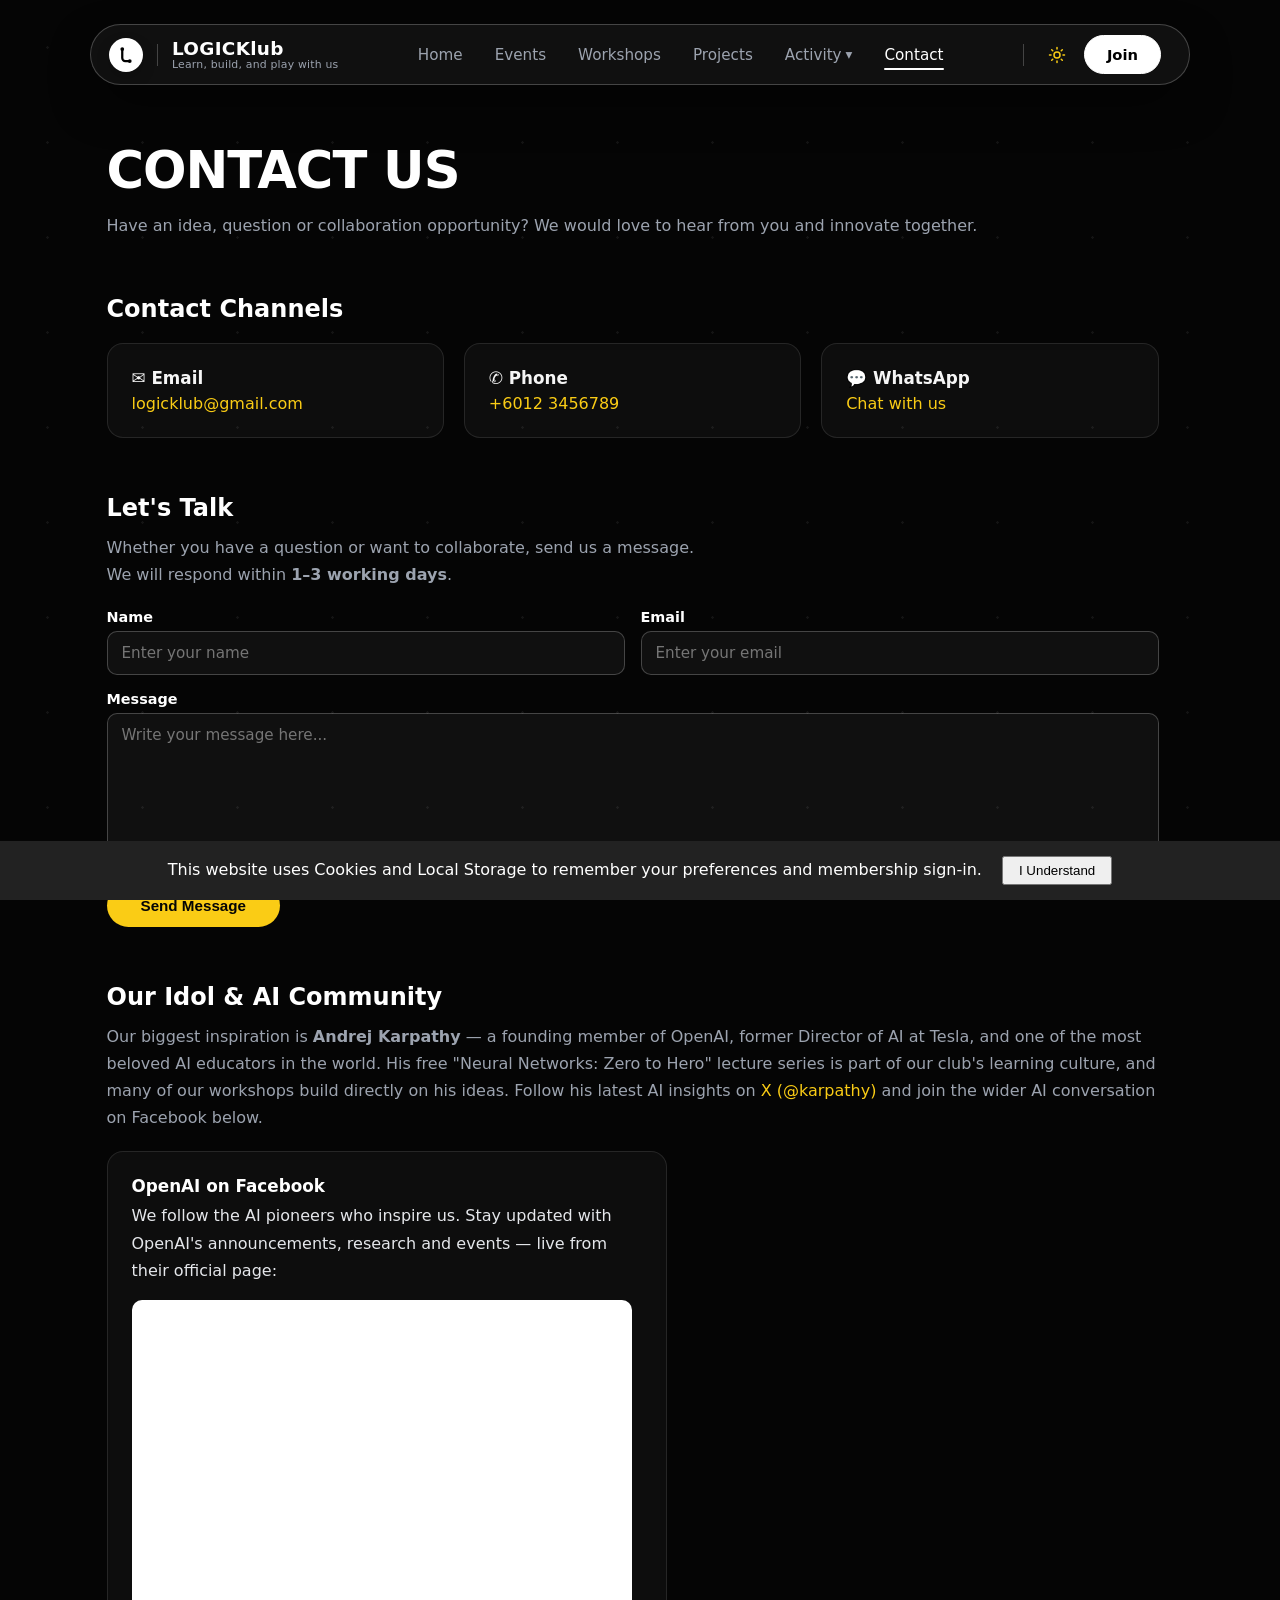
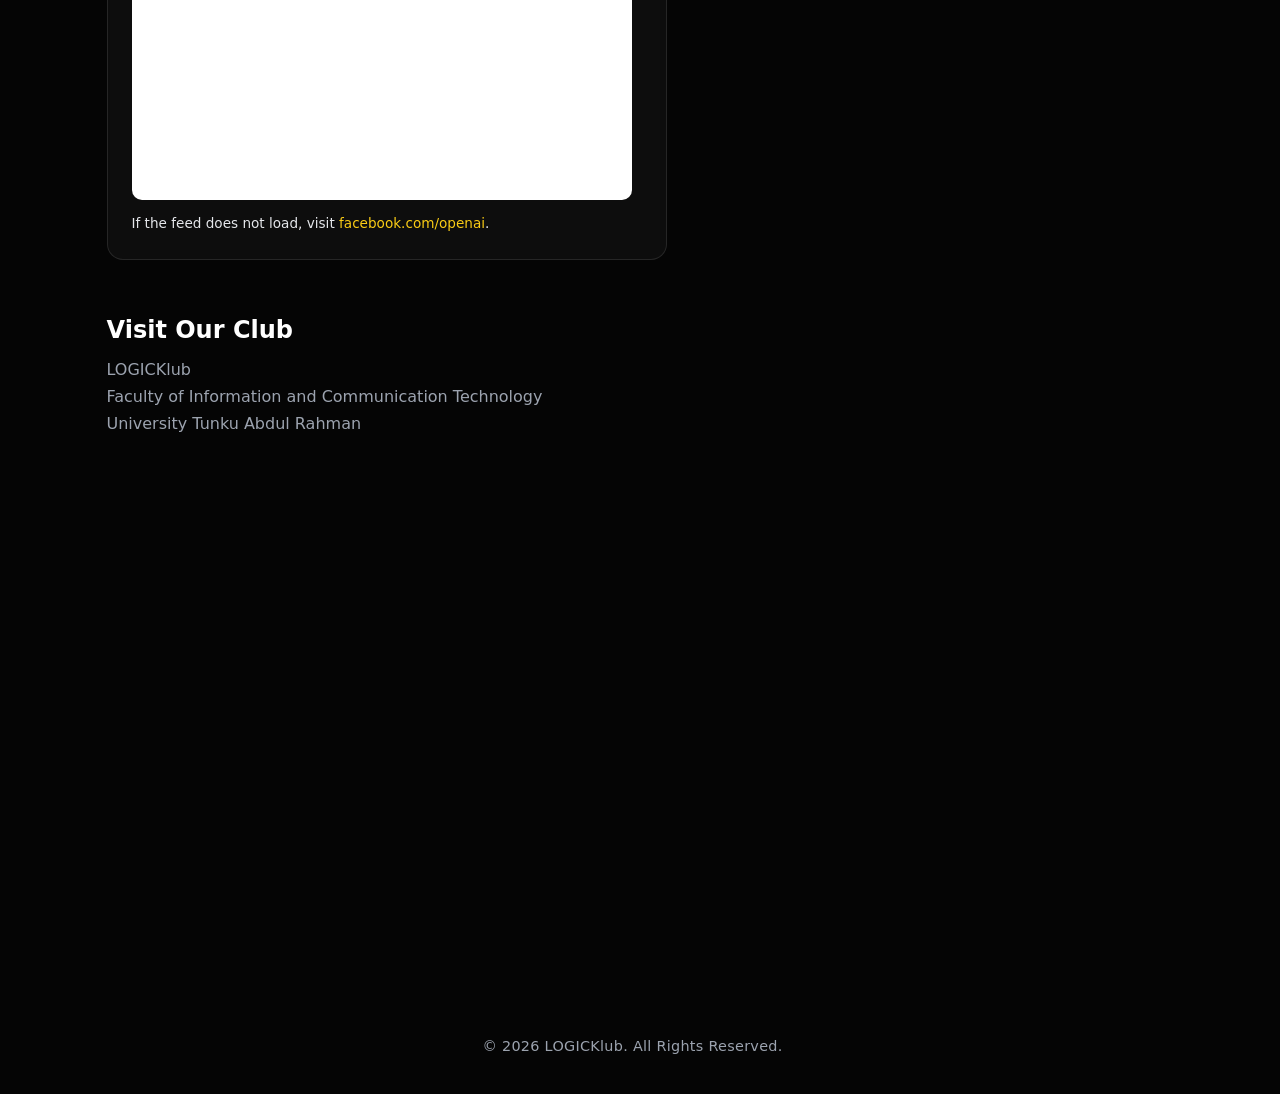
<file: src/contact.html>
<!DOCTYPE html>
<html lang="en">

<head>
	<meta charset="UTF-8">
	<meta name="viewport" content="width=device-width, initial-scale=1.0">

	<title>Contact Us | LOGICKlub</title>

	<link rel="icon" type="image/svg+xml" href="favicon.svg">
	<link rel="stylesheet" href="css/styles.css">
	<link rel="stylesheet" href="css/bar.css">
	<link rel="stylesheet" href="css/contact.css">

</head>

<body>
	<nav class="navbar" id="navbar"></nav>

	<main>
		<section>
			<div>
				<h1>CONTACT US</h1>
				<p>
					Have an idea, question or collaboration opportunity?
					We would love to hear from you and innovate together.
				</p>
			</div>
		</section>

		<section>
			<div>
				<div>
					<h2>Contact Channels</h2>
				</div>

				<div>
					<div>
						<h3>✉️ Email</h3>
						<a href="mailto:logicklub@gmail.com">
							logicklub@gmail.com
						</a>
					</div>

					<div>
						<h3>✆ Phone</h3>
						<a href="tel:+60123456789">
							+6012 3456789
						</a>
					</div>

					<div>
						<h3>💬 WhatsApp</h3>
						<a href="https://wa.me/60123456789" target="_blank" rel="noopener noreferrer">
							Chat with us
						</a>
					</div>

				</div>
			</div>
		</section>

		<section>
			<div>

				<div>
					<h2>Let's Talk</h2>
					<p>
						Whether you have a question or want to collaborate, send us a message. <br>
						We will respond within <strong>1–3 working days</strong>.
					</p>
				</div>

			</div>

			<form id="contactForm">

				<div>
					<div>
						<label>
							Name
							<input type="text" id="name" name="name" placeholder="Enter your name">
						</label>
					</div>

					<div>
						<label>
							Email
							<input type="email" id="email" name="email" placeholder="Enter your email">
						</label>
					</div>
				</div>

				<div>
					<label>
						Message
						<textarea id="message" name="message" rows="7"
							placeholder="Write your message here..."></textarea>
					</label>
				</div>

				<div>
					<button type="submit" id="submitButton">Send Message</button>
				</div>

			</form>
		</section>

		<section>
			<div>

				<div>
					<h2>Our Idol &amp; AI Community</h2>
					<p>
						Our biggest inspiration is <strong>Andrej Karpathy</strong> — a founding member of
						OpenAI, former Director of AI at Tesla, and one of the most beloved AI educators in
						the world. His free "Neural Networks: Zero to Hero" lecture series is part of our
						club's learning culture, and many of our workshops build directly on his ideas.
						Follow his latest AI insights on
						<a href="https://x.com/karpathy" target="_blank" rel="noopener noreferrer">X (@karpathy)</a>
						and join the wider AI conversation on Facebook below.
					</p>
				</div>

				<div class="social-plugin-card">
					<h3>OpenAI on Facebook</h3>
					<p>
						We follow the AI pioneers who inspire us. Stay updated with OpenAI's
						announcements, research and events — live from their official page:
					</p>
					<iframe
						src="https://www.facebook.com/plugins/page.php?href=https%3A%2F%2Fwww.facebook.com%2Fopenai&amp;tabs=timeline&amp;width=500&amp;height=500&amp;small_header=false&amp;adapt_container_width=true&amp;hide_cover=false&amp;show_facepile=true"
						width="500" height="500" style="border:none;overflow:hidden" scrolling="no"
						frameborder="0" allowfullscreen="true"
						allow="autoplay; clipboard-write; encrypted-media; picture-in-picture; web-share"
						title="OpenAI on Facebook">
					</iframe>
					<p class="social-plugin-note">
						If the feed does not load, visit
						<a href="https://www.facebook.com/openai" target="_blank" rel="noopener noreferrer">facebook.com/openai</a>.
					</p>
				</div>

			</div>
		</section>

		<section>
			<div>

				<div>
					<h2>Visit Our Club</h2>
					<p>
						LOGICKlub<br>
						Faculty of Information and Communication Technology<br>
						University Tunku Abdul Rahman<br>
					</p>
				</div>

				<div>
					<div>
						<iframe
							src="https://www.google.com/maps/embed?pb=!1m18!1m12!1m3!1d3978.404864458088!2d101.13255677447198!3d4.334841644721645!2m3!1f0!2f0!3f0!3m2!1i1024!2i768!4f13.1!3m3!1m2!1s0x31cb1d573f9aabf3%3A0x28cc06c069e40dce!2sUniversiti%20Tunku%20Abdul%20Rahman%20(UTAR)!5e0!3m2!1sen!2smy!4v1786714653040!5m2!1sen!2smy"
							width="600" height="450" style="border:0;" allowfullscreen="" loading="lazy"
							referrerpolicy="strict-origin-when-cross-origin">
						</iframe>
					</div>
				</div>

			</div>
		</section>

	</main>

	<footer>
		<p>&copy; 2026 LOGICKlub. All Rights Reserved.</p>
	</footer>

	<script src="js/contact.js"></script>
	<script type="module" src="js/bar.js"></script>
</body>

</html>
</file>
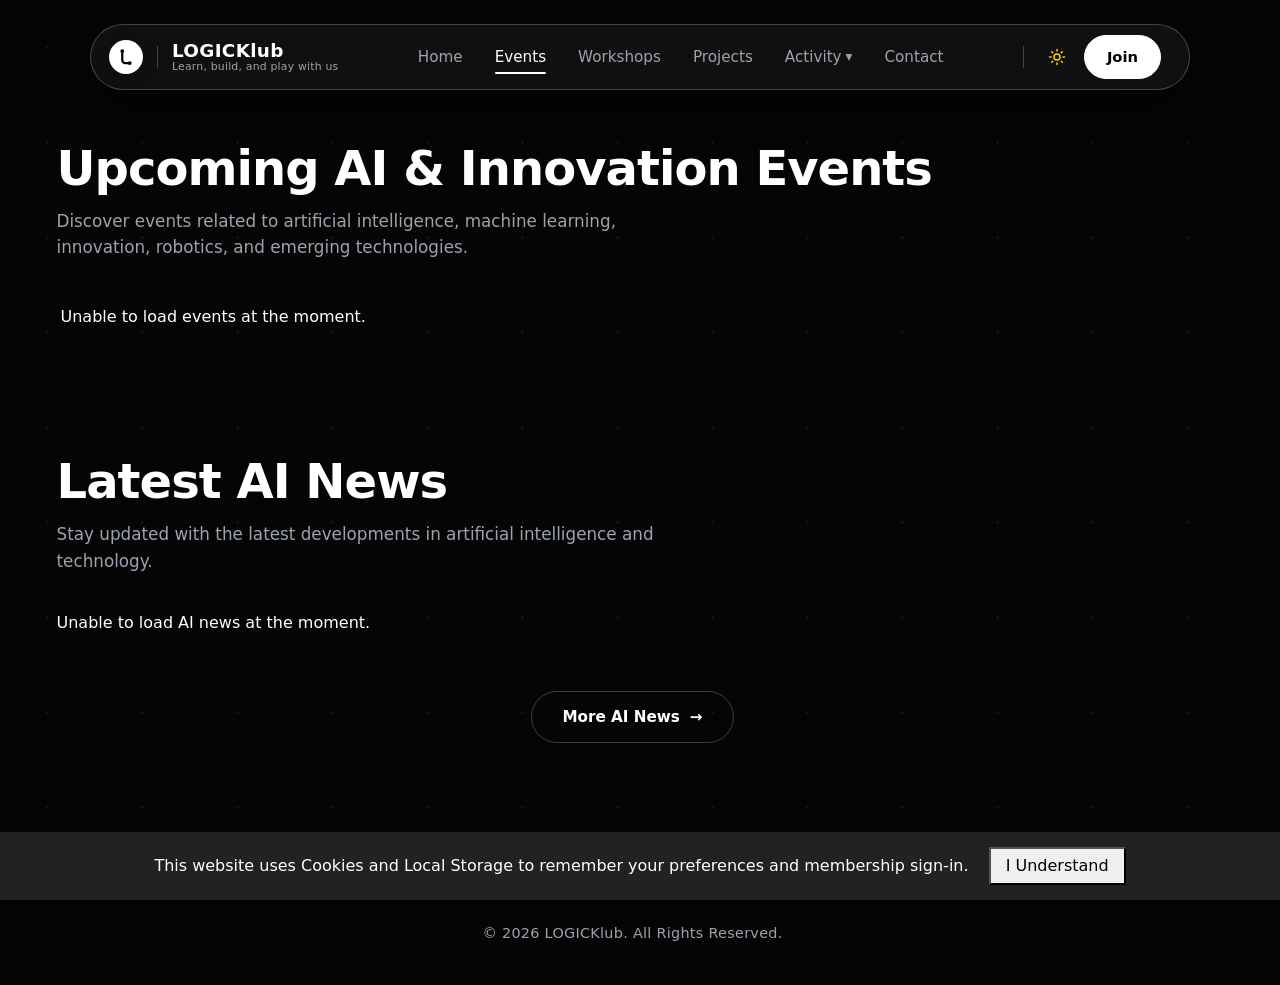
<file: src/events.html>
<!DOCTYPE html>
<html lang="en">
	<head>
		<meta charset="UTF-8" />
		<meta name="viewport" content="width=device-width, initial-scale=1.0" />

		<title>Events | LOGICKlub</title>

		<link rel="icon" type="image/svg+xml" href="favicon.svg" />
		<link href="https://cdn.jsdelivr.net/npm/bootstrap@5.3.3/dist/css/bootstrap.min.css" rel="stylesheet" />
		<link rel="stylesheet" href="css/styles.css" />
		<link rel="stylesheet" href="css/bar.css" />
		<link rel="stylesheet" href="css/events.css" />
	</head>
	<body>
		<nav class="navbar" id="navbar"></nav>

		<main>

			<section>
				<h2>Upcoming AI & Innovation Events</h2>

				<p>
				Discover events related to artificial intelligence,
				machine learning, innovation, robotics, and emerging technologies.
				</p>

				<div id="events-container" class="events-scroller">
					<p class="col-12">Loading upcoming events...</p>
				</div>
			</section>

			<section>
				<h2>Latest AI News</h2>

				<p>
				Stay updated with the latest developments in
				artificial intelligence and technology.
				</p>

				<div id="news-container" class="row g-4">
					<p class="col-12">Loading latest AI news...</p>
				</div>

				<div class="news-more">
					<a href="https://dev.to" target="_blank" rel="noopener noreferrer" class="more-btn">
						More AI News
						<span class="more-btn-arrow">→</span>
					</a>
				</div>
			</section>

		</main>

		<footer>
			<p>&copy; 2026 LOGICKlub. All Rights Reserved.</p>
		</footer>

		<!-- jQuery -->
		<script src="https://code.jquery.com/jquery-3.7.1.min.js"></script>

		<script type="module" src="js/bar.js"></script>
		<script src="js/events.js"></script>

	</body>
</html>
</file>
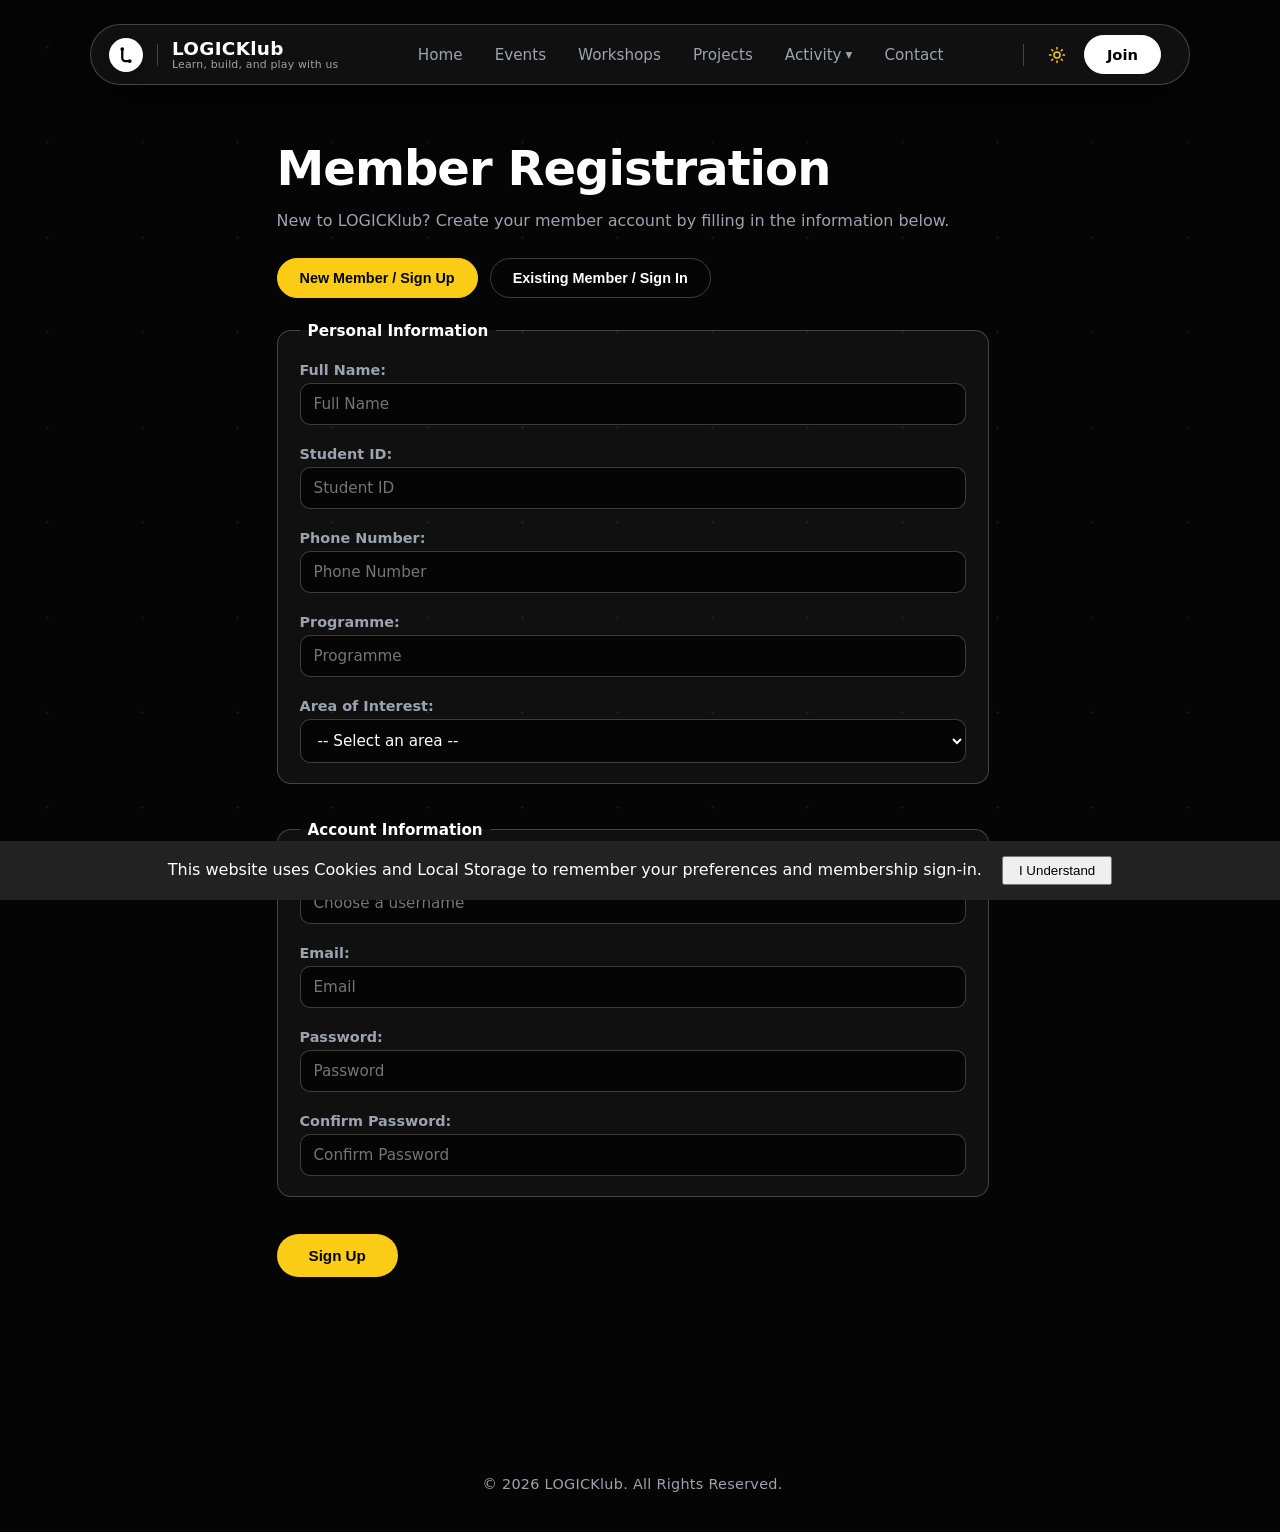
<file: src/join.html>
<!DOCTYPE html>
<html lang="en">

<head>
    <meta charset="UTF-8">
    <meta name="viewport" content="width=device-width, initial-scale=1.0">

    <title>Join Us | LOGICKlub</title>

    <link rel="icon" type="image/svg+xml" href="favicon.svg">
    <link rel="stylesheet" href="css/styles.css">
    <link rel="stylesheet" href="css/bar.css">
    <link rel="stylesheet" href="css/join.css">
</head>

<body>
    <nav class="navbar" id="navbar"></nav>

    <main>
        <section>
            <h1>Member Registration</h1>
                <p id="join-description">New to LOGICKlub? Create your member account by filling in the information below.</p>

                <div class="auth-mode-switch" role="group" aria-label="Choose sign up or sign in">
                    <button id="show-sign-up" class="auth-mode-btn active" type="button">New Member / Sign Up</button>
                    <button id="show-sign-in" class="auth-mode-btn" type="button">Existing Member / Sign In</button>
                </div>

                <form id="join-form" novalidate>
                    <div id="sign-up-panel">
                        <fieldset>
                            <legend>Personal Information</legend>

                            <label for="full-name">Full Name:</label><br>
                            <input id="full-name" type="text" placeholder="Full Name" required><br><br>

                            <label for="student-id">Student ID:</label><br>
                            <input id="student-id" type="text" placeholder="Student ID" required><br><br>

                            <label for="phone-number">Phone Number:</label><br>
                            <input id="phone-number" type="tel" placeholder="Phone Number" required><br><br>

                            <label for="programme">Programme:</label><br>
                            <input id="programme" type="text" placeholder="Programme"><br><br>

                            <label for="interest">Area of Interest:</label><br>
                            <select id="interest">
                                <option value="">-- Select an area --</option>
                                <option value="Artificial Intelligence">Artificial Intelligence</option>
                                <option value="Machine Learning">Machine Learning</option>
                                <option value="Prompt Engineering">Prompt Engineering</option>
                                <option value="Coding and Web Development">Coding and Web Development</option>
                                <option value="Innovation Challenges">Innovation Challenges</option>
                            </select>
                        </fieldset>

                        <br>

                        <fieldset>
                            <legend>Account Information</legend>

                            <label for="username">Username:</label><br>
                            <input id="username" type="text" placeholder="Choose a username" autocomplete="username" required><br><br>

                            <label for="user-email">Email:</label><br>
                            <input id="user-email" type="email" placeholder="Email" autocomplete="email" required><br><br>

                            <label for="user-pwd">Password:</label><br>
                            <input id="user-pwd" type="password" placeholder="Password" minlength="6" autocomplete="new-password" required><br><br>

                            <label for="confirm-pwd">Confirm Password:</label><br>
                            <input id="confirm-pwd" type="password" placeholder="Confirm Password" minlength="6" autocomplete="new-password" required>
                        </fieldset>

                        <br>
                        <button id="sign-up-btn" type="submit">Sign Up</button>
                    </div>

                    <div id="sign-in-panel" hidden>
                        <fieldset>
                            <legend>Member Sign In</legend>

                            <label for="login-identifier">Email or Username:</label><br>
                            <input id="login-identifier" type="text" placeholder="Email or Username" autocomplete="username"><br><br>

                            <label for="login-password">Password:</label><br>
                            <input id="login-password" type="password" placeholder="Password" autocomplete="current-password"><br><br>

                            <button id="sign-in-btn" type="submit">Sign In</button>
                        </fieldset>
                    </div>

                    <p id="form-message" role="status" aria-live="polite"></p>
                </form>

                <br>

                <div id="auth-status" style="display: none;">
                    <p>Logged in as: <strong id="signed-in-email"></strong></p>
                    <button id="sign-out-btn" type="button">Sign Out</button>
                </div>
        </section>
    </main>

    <footer> <p>&copy; 2026 LOGICKlub. All Rights Reserved.</p> </footer>

    <script type="module" src="js/join.js"></script>
    <script type="module" src="js/bar.js"></script>
</body>

</html>
</file>
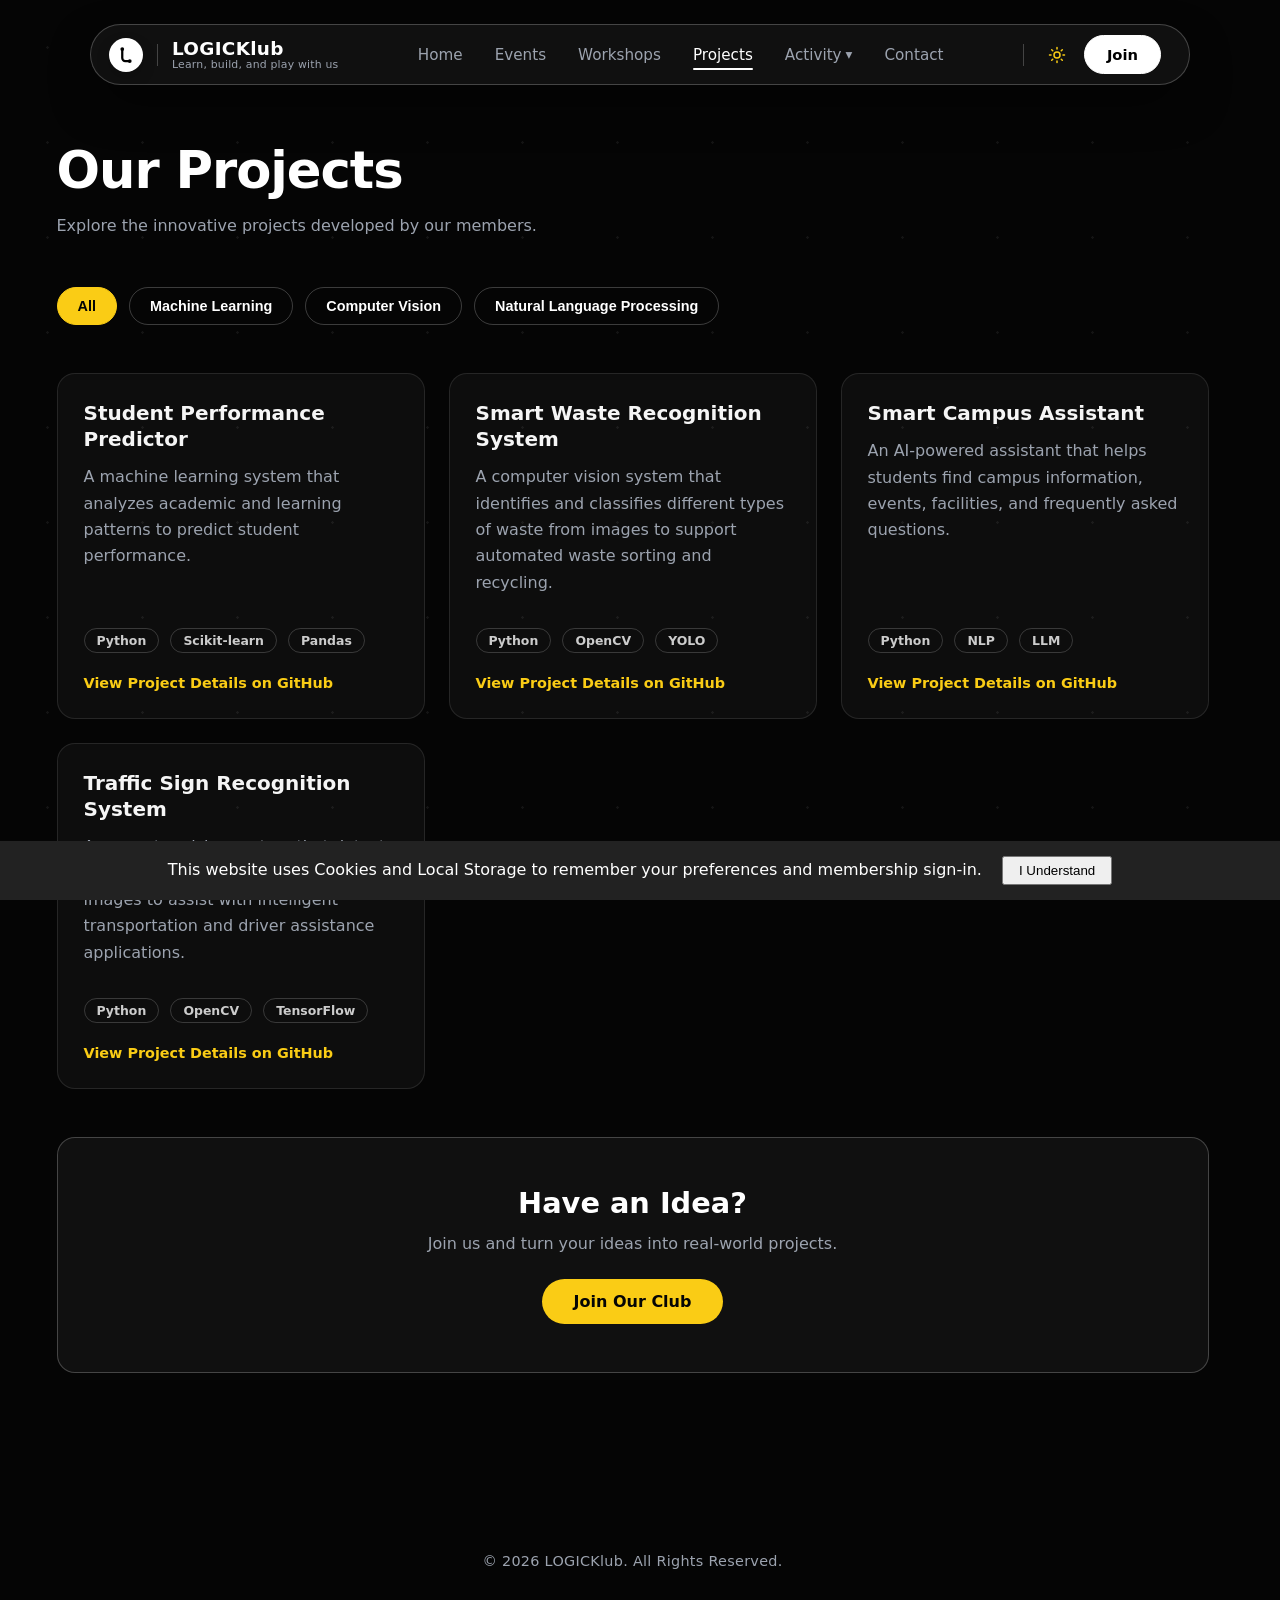
<file: src/projects.html>
<!DOCTYPE html>
<html lang="en">

<head>
  <meta charset="UTF-8">
  <meta name="viewport" content="width=device-width, initial-scale=1.0">
  <title>Projects | LOGICKlub</title>
  <link rel="icon" type="image/svg+xml" href="favicon.svg">
  <link rel="stylesheet" href="css/styles.css">
  <link rel="stylesheet" href="css/bar.css">
  <link rel="stylesheet" href="css/projects.css">
</head>

<body>
  <nav class="navbar" id="navbar"></nav>

  <main>
    <!-- Head Section -->
    <section>

      <div>
        <h1>
          Our Projects
        </h1>

        <p>
          Explore the innovative projects developed by our members.
        </p>
      </div>

    </section>

    <!-- Project Filter -->
    <section>

      <div>
        <div class="project-filters">
          <button data-filter="all">
            All
          </button>

          <button data-filter="ml">
            Machine Learning
          </button>

          <button data-filter="cv">
            Computer Vision
          </button>

          <button data-filter="nlp">
            Natural Language Processing
          </button>

        </div>
      </div>
    </section>

    <!-- Projects -->
    <section>

      <div>

        <!-- Project 1 -->
        <div data-category="ml">

          <div>

            <h2> Student Performance Predictor </h2>

            <p>
              A machine learning system that analyzes academic
              and learning patterns to predict student performance.
            </p>

            <div>
              <span>Python</span>
              <span>Scikit-learn</span>
              <span>Pandas</span>
            </div>

            <div>
              <a href="#"> View Project Details on GitHub </a>
            </div>

          </div>

        </div>

        <!-- Project 2 -->
        <div data-category="cv">

          <div>

            <h2> Smart Waste Recognition System </h2>

            <p>
              A computer vision system that identifies and
              classifies different types of waste from images
              to support automated waste sorting and recycling.
            </p>

            <div>
              <span>Python</span>
              <span>OpenCV</span>
              <span>YOLO</span>
            </div>

            <div>
              <a href="#"> View Project Details on GitHub </a>
            </div>

          </div>

        </div>

        <!-- Project 3 -->
        <div data-category="nlp">

          <div>

            <h2> Smart Campus Assistant </h2>

            <p>
              An AI-powered assistant that helps students
              find campus information, events, facilities,
              and frequently asked questions.
            </p>

            <div>
              <span>Python</span>
              <span>NLP</span>
              <span>LLM</span>
            </div>

            <div>
              <a href="#"> View Project Details on GitHub </a>
            </div>

          </div>

        </div>

        <!-- Project 4 -->
        <div data-category="cv">

          <div>

            <h2> Traffic Sign Recognition System </h2>

            <p>
              A computer vision system that detects and
              classifies traffic signs from road images
              to assist with intelligent transportation
              and driver assistance applications.
            </p>

            <div>
              <span>Python</span>
              <span>OpenCV</span>
              <span>TensorFlow</span>
            </div>

            <div>
              <a href="#"> View Project Details on GitHub </a>
            </div>

          </div>

        </div>

      </div>
    </section>

    <!-- Call To Action -->
    <section>
      <div>
        <h2> Have an Idea? </h2>
        <p> Join us and turn your ideas into real-world projects. </p>
        <a href="join.html"> Join Our Club </a>
      </div>
    </section>

  </main>

  <footer>
    <p>&copy; 2026 LOGICKlub. All Rights Reserved.</p>
  </footer>

  <script type="module" src="js/bar.js"></script>
  <script src="js/projects.js"></script>
</body>

</html>
</file>
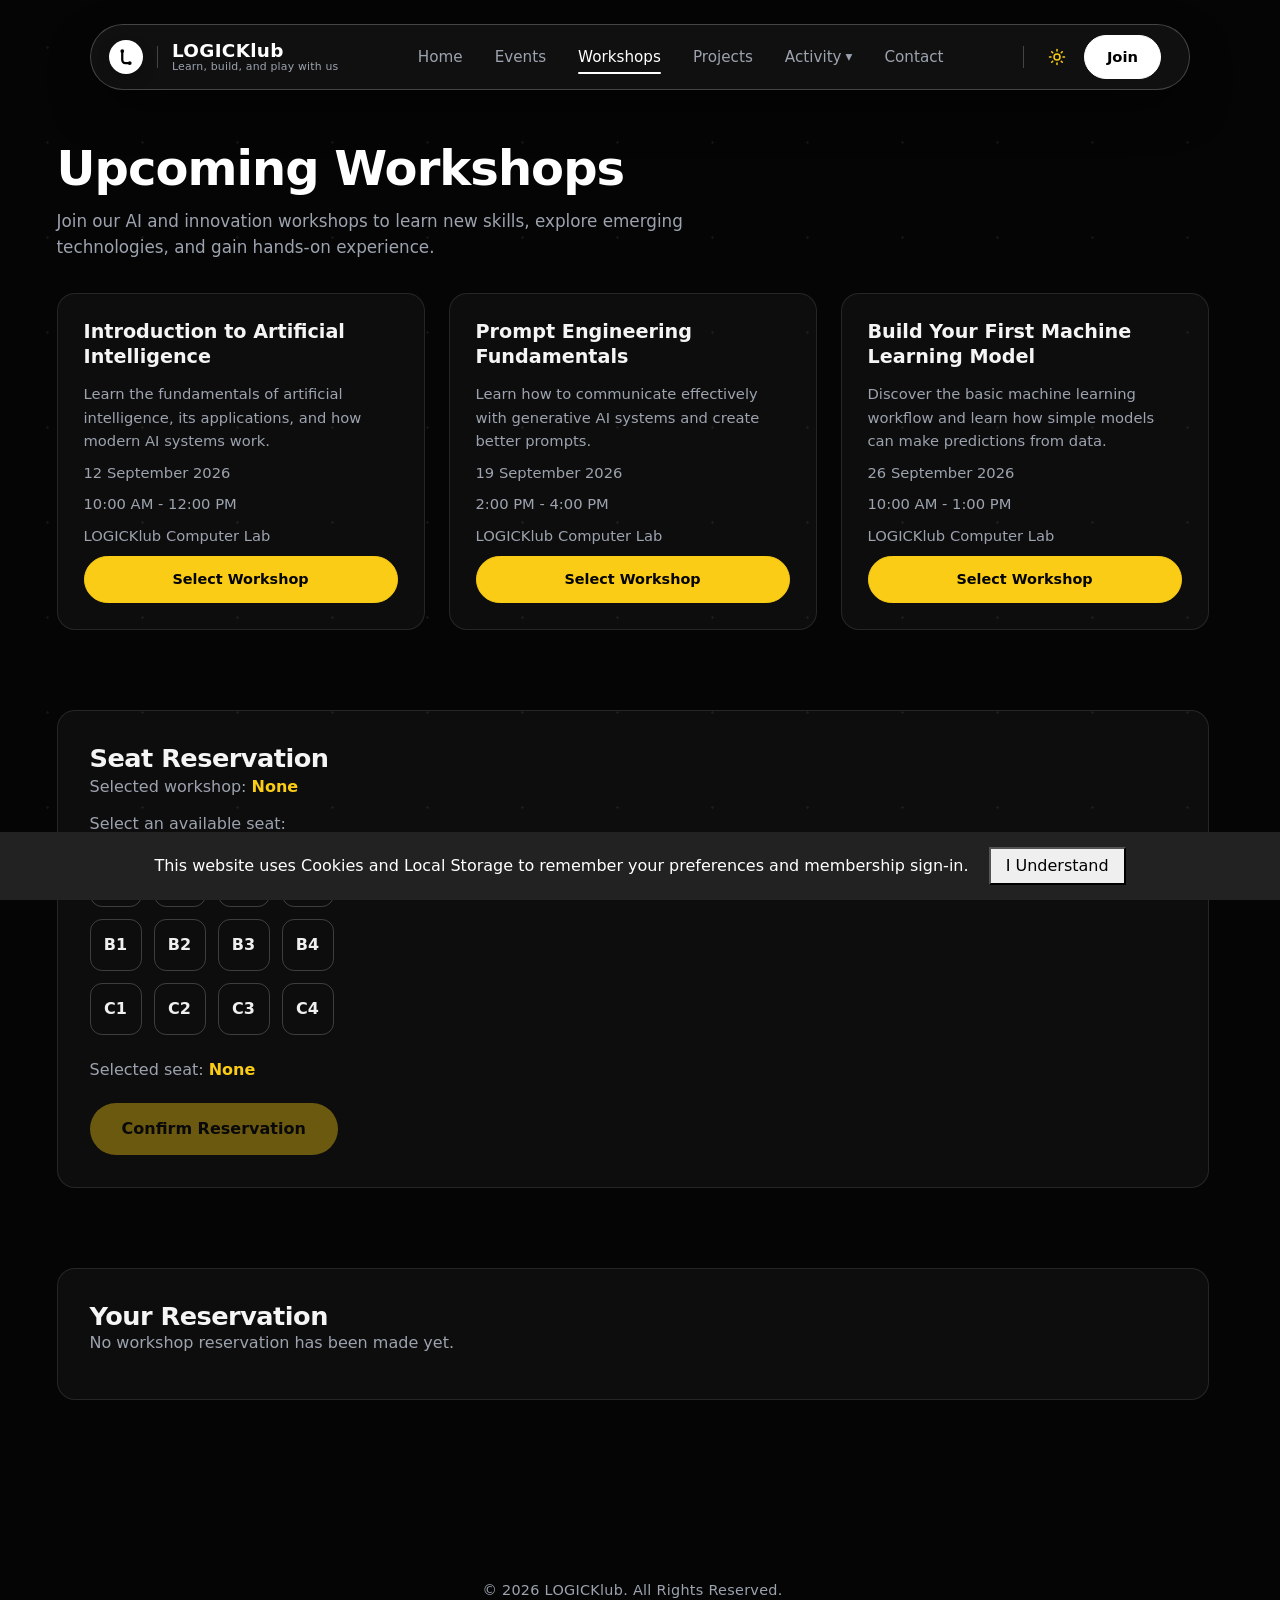
<file: src/workshops.html>
<!DOCTYPE html>
<html lang="en">
	<head>
		<meta charset="UTF-8" />
		<meta name="viewport" content="width=device-width, initial-scale=1.0" />

		<title>Workshops | LOGICKlub</title>

		<link rel="icon" type="image/svg+xml" href="favicon.svg" />
		<link href="https://cdn.jsdelivr.net/npm/bootstrap@5.3.3/dist/css/bootstrap.min.css" rel="stylesheet" />
		<link rel="stylesheet" href="css/styles.css" />
		<link rel="stylesheet" href="css/bar.css" />
		<link rel="stylesheet" href="css/workshops.css" />
	</head>
	<body>
		<nav class="navbar" id="navbar"></nav>

		<main>

			<section>
				<h2>Upcoming Workshops</h2>

				<p>
				Join our AI and innovation workshops to learn new skills,
				explore emerging technologies, and gain hands-on experience.
				</p>

				<div class="row g-4">

					<div class="col-12 col-md-6 col-lg-4">
						<article>
							<h3>Introduction to Artificial Intelligence</h3>

							<p>
							Learn the fundamentals of artificial intelligence,
							its applications, and how modern AI systems work.
							</p>

							<p>12 September 2026</p>
							<p>10:00 AM - 12:00 PM</p>
							<p>LOGICKlub Computer Lab</p>

							<button
									type="button"
									class="select-workshop"
									data-workshop-id="ai-introduction"
									data-workshop-title="Introduction to Artificial Intelligence"
									data-workshop-date="12 September 2026"
									data-workshop-time="10:00 AM - 12:00 PM"
									data-workshop-venue="LOGICKlub Computer Lab">
								Select Workshop
							</button>
						</article>
					</div>

					<div class="col-12 col-md-6 col-lg-4">
						<article>
							<h3>Prompt Engineering Fundamentals</h3>

							<p>
							Learn how to communicate effectively with generative AI
							systems and create better prompts.
							</p>

							<p>19 September 2026</p>
							<p>2:00 PM - 4:00 PM</p>
							<p>LOGICKlub Computer Lab</p>

							<button
									type="button"
									class="select-workshop"
									data-workshop-id="prompt-engineering"
									data-workshop-title="Prompt Engineering Fundamentals"
									data-workshop-date="19 September 2026"
									data-workshop-time="2:00 PM - 4:00 PM"
									data-workshop-venue="LOGICKlub Computer Lab">
								Select Workshop
							</button>
						</article>
					</div>

					<div class="col-12 col-md-6 col-lg-4">
						<article>
							<h3>Build Your First Machine Learning Model</h3>

							<p>
							Discover the basic machine learning workflow and learn
							how simple models can make predictions from data.
							</p>

							<p>26 September 2026</p>
							<p>10:00 AM - 1:00 PM</p>
							<p>LOGICKlub Computer Lab</p>

							<button
									type="button"
									class="select-workshop"
									data-workshop-id="machine-learning"
									data-workshop-title="Build Your First Machine Learning Model"
									data-workshop-date="26 September 2026"
									data-workshop-time="10:00 AM - 1:00 PM"
									data-workshop-venue="LOGICKlub Computer Lab">
								Select Workshop
							</button>
						</article>
					</div>

				</div>

			</section>

			<section id="seat-reservation">
				<h2>Seat Reservation</h2>

				<p>
				Selected workshop:
				<strong id="selected-workshop">None</strong>
				</p>

				<p>Select an available seat:</p>

				<div id="seat-container">

					<div>
						<button type="button" class="seat-btn" data-seat="A1">A1</button>
						<button type="button" class="seat-btn" data-seat="A2">A2</button>
						<button type="button" class="seat-btn" data-seat="A3">A3</button>
						<button type="button" class="seat-btn" data-seat="A4">A4</button>
					</div>

					<div>
						<button type="button" class="seat-btn" data-seat="B1">B1</button>
						<button type="button" class="seat-btn" data-seat="B2">B2</button>
						<button type="button" class="seat-btn" data-seat="B3">B3</button>
						<button type="button" class="seat-btn" data-seat="B4">B4</button>
					</div>

					<div>
						<button type="button" class="seat-btn" data-seat="C1">C1</button>
						<button type="button" class="seat-btn" data-seat="C2">C2</button>
						<button type="button" class="seat-btn" data-seat="C3">C3</button>
						<button type="button" class="seat-btn" data-seat="C4">C4</button>
					</div>

				</div>

				<p>
				Selected seat:
				<strong id="selected-seat">None</strong>
				</p>

				<button id="reserve-btn" type="button" disabled>
					Confirm Reservation
				</button>

			</section>

			<section id="reservation-section">
				<h2>Your Reservation</h2>

				<div id="reservation-details">
					<p>No workshop reservation has been made yet.</p>
				</div>
			</section>

		</main>

		<footer> <p>&copy; 2026 LOGICKlub. All Rights Reserved.</p> </footer>

		<!-- jQuery -->
		<script src="https://code.jquery.com/jquery-3.7.1.min.js"></script>

		<script type="module" src="js/bar.js"></script>
		<script src="js/workshops.js"></script>

	</body>
</html>
</file>
<file: src/css/styles.css>
/* ===== Theme variables ===== */
:root {
  --bg: #050505;
  --surface: #101010;
  --border: rgba(255, 255, 255, 0.22);
  --text: #ffffff;
  --muted: #9ca3af;
  --hover: rgba(128, 128, 128, 0.18);
  --shadow: 0 20px 50px -12px rgba(0, 0, 0, 0.75);
  --menu-bg: #161616;
  --logo-bg: #ffffff;
  --logo-fg: #000000;
}

[data-theme="light"] {
  --bg: #ffffff;
  --surface: #f4f4f5;
  --border: rgba(0, 0, 0, 0.2);
  --text: #111111;
  --muted: #52525b;
  --hover: rgba(0, 0, 0, 0.07);
  --shadow: 0 20px 50px -12px rgba(0, 0, 0, 0.25);
  --menu-bg: #ffffff;
  --logo-bg: #000000;
  --logo-fg: #ffffff;
}

* {
  margin: 0;
  padding: 0;
  box-sizing: border-box;
}

html {
  scrollbar-gutter: stable;
}

body {
  min-height: 100vh;
  font-family: "Segoe UI", system-ui, -apple-system, sans-serif;
  background: var(--bg);
  color: var(--text);
  overflow-x: hidden;
  transition: background 0.3s ease, color 0.3s ease;
}

body::before {
  content: "";
  position: fixed;
  inset: 0;
  z-index: 0;
  pointer-events: none;
  opacity: 0.22;
  background-image: radial-gradient(circle, rgba(255, 255, 255, 0.28) 1px, transparent 1.5px);
  background-size: 95px 95px;
}

/* ===== Simple footer (used on pages) ===== */
footer {
  margin-top: 60px;
  background: transparent;
  text-align: center;
  padding: 40px 24px;
}

footer p {
  margin: 0;
  color: var(--muted);
  font-size: 0.9rem;
  letter-spacing: 0.02em;
}
</file>
<file: src/css/bar.css>
/* ===== navigation ===== */
.navbar {
  position: fixed;
  top: 24px;
  left: 24px;
  right: 24px;
  margin: 0 auto;
  max-width: 1100px;
  display: flex;
  align-items: center;
  flex-wrap: nowrap;
  justify-content: flex-start;
  gap: 14px;
  padding: 10px 18px;
  border-radius: 999px;
  background: var(--surface);
  border: 1px solid var(--border);
  box-shadow: var(--shadow);
  z-index: 100;
  transition: background 0.3s ease, border-color 0.3s ease;
}

.logo-mark {
  display: grid;
  place-items: center;
  flex-shrink: 0;
  text-decoration: none;
}

.brand {
  font-weight: 700;
  font-size: 1.15rem;
  letter-spacing: 0.3px;
  text-decoration: none;
  color: var(--text);
  white-space: nowrap;
}

.brand-block {
  display: flex;
  flex-direction: column;
  justify-content: center;
  line-height: 1.15;
}

.tagline {
  font-size: 0.68rem;
  color: var(--muted);
  letter-spacing: 0.2px;
  white-space: nowrap;
}

.logo-dot {
  width: 34px;
  height: 34px;
  border-radius: 50%;
  background: var(--logo-bg);
  color: var(--logo-fg);
  display: grid;
  place-items: center;
  box-shadow: 0 6px 16px -4px rgba(0, 0, 0, 0.35);
}

.divider {
  width: 1px;
  height: 22px;
  background: var(--border);
  flex-shrink: 0;
}

.nav-links {
  display: flex;
  align-items: center;
  gap: 4px;
  margin: 0 auto;
}

.nav-links a,
.dropdown-toggle {
  position: relative;
  text-decoration: none;
  color: var(--muted);
  font-size: 0.95rem;
  font-weight: 500;
  padding: 10px 14px;
  border-radius: 999px;
  background: none;
  border: none;
  cursor: pointer;
  font-family: inherit;
  white-space: nowrap;
  display: inline-flex;
  align-items: center;
  gap: 4px;
  transition: color 0.2s, background 0.2s;
}

.nav-links a:hover,
.dropdown-toggle:hover,
.dropdown-toggle.active {
  color: var(--text);
  background: var(--hover);
}

.nav-links a.active {
  color: var(--text);
}

.nav-links a.active::after {
  content: "";
  position: absolute;
  left: 14px;
  right: 14px;
  bottom: 4px;
  height: 2px;
  border-radius: 2px;
  background: var(--text);
}

.dropdown-toggle.active::before {
  content: "";
  position: absolute;
  left: 14px;
  right: 14px;
  bottom: 4px;
  height: 2px;
  border-radius: 2px;
  background: var(--text);
}

.dropdown-toggle::after {
  display: none;
}

.caret {
  display: inline-block;
  font-size: 0.85rem;
  line-height: 1;
  transition: transform 0.2s ease;
}

/* ===== Dropdown ===== */
.dropdown {
  position: relative;
}

.dropdown-menu {
  position: absolute;
  top: calc(100% + 8px);
  left: 0;
  min-width: 180px;
  padding: 6px;
  border-radius: 16px;
  background: var(--menu-bg);
  border: 1px solid var(--border);
  box-shadow: var(--shadow);
  display: flex;
  flex-direction: column;
  gap: 2px;
  opacity: 0;
  visibility: hidden;
  transform: translateY(-6px);
  transition: opacity 0.2s ease, transform 0.2s ease, visibility 0.2s ease;
}

.dropdown:hover .dropdown-menu {
  opacity: 1;
  visibility: visible;
  transform: translateY(0);
}

.dropdown:hover .caret {
  transform: rotate(180deg);
}

.dropdown-menu a {
  display: block;
  padding: 9px 14px;
  border-radius: 10px;
  color: var(--muted);
  font-size: 0.9rem;
  text-decoration: none;
  transition: color 0.15s, background 0.15s;
}

.dropdown-menu a:hover {
  color: var(--text);
  background: var(--hover);
}

/* ===== Actions ===== */
.nav-actions {
  display: flex;
  align-items: center;
  gap: 8px;
}

.theme-toggle {
  display: grid;
  place-items: center;
  width: 38px;
  height: 38px;
  border-radius: 50%;
  background: transparent;
  border: none;
  color: var(--text);
  cursor: pointer;
  flex-shrink: 0;
  transition: background 0.2s, transform 0.2s;
}

.theme-toggle:hover {
  background: var(--hover);
  transform: translateY(-2px);
}

.theme-toggle:focus,
.theme-toggle:focus-visible {
  outline: none;
}

.icon-sun { color: #facc15; }
.icon-moon { color: #3b82f6; }

.icon-moon { display: none; }
[data-theme="light"] .icon-sun { display: none; }
[data-theme="light"] .icon-moon { display: block; }

.btn-join {
  text-decoration: none;
  font-size: 0.92rem;
  font-weight: 600;
  padding: 10px 22px;
  border-radius: 999px;
  background: #ffffff;
  color: #000000;
  border: 1px solid #ffffff;
  white-space: nowrap;
  transition: transform 0.2s, box-shadow 0.25s;
}

.btn-join:hover {
  transform: translateY(-2px);
  box-shadow: 0 10px 24px -8px rgba(0, 0, 0, 0.5);
}

[data-theme="light"] .btn-join {
  border-color: #111111;
}

/* ===== Auth area (name + sign out) ===== */
.nav-auth {
  display: flex;
  align-items: center;
  gap: 10px;
  margin-left: 2px;
}

.nav-user {
  font-size: 0.92rem;
  font-weight: 600;
  color: var(--text);
  white-space: nowrap;
}

.btn-signout {
  padding: 8px 16px;
  border-radius: 999px;
  border: 1px solid var(--border);
  background: transparent;
  color: var(--muted);
  font-size: 0.85rem;
  font-weight: 600;
  cursor: pointer;
  white-space: nowrap;
  transition: color 0.2s, border-color 0.2s;
}

.btn-signout:hover {
  color: var(--text);
  border-color: var(--text);
}

/* ===== Welcome toast ===== */
.welcome-toast {
  position: fixed;
  top: 96px;
  left: 50%;
  transform: translateX(-50%);
  z-index: 200;
  display: flex;
  align-items: center;
  gap: 14px;
  max-width: min(560px, calc(100vw - 48px));
  padding: 14px 18px;
  border-radius: 16px;
  background: var(--surface);
  border: 1px solid var(--border);
  box-shadow: var(--shadow);
  color: var(--text);
  font-size: 0.92rem;
  font-weight: 500;
  animation: welcome-in 0.35s ease;
}

.welcome-toast--hide {
  opacity: 0;
  transform: translateX(-50%) translateY(-10px);
  transition: opacity 0.4s ease, transform 0.4s ease;
}

.welcome-toast-close {
  flex-shrink: 0;
  width: 26px;
  height: 26px;
  border-radius: 50%;
  border: 1px solid var(--border);
  background: transparent;
  color: var(--muted);
  font-size: 1rem;
  line-height: 1;
  cursor: pointer;
  transition: color 0.2s, border-color 0.2s;
}

.welcome-toast-close:hover {
  color: var(--text);
  border-color: var(--text);
}

@keyframes welcome-in {
  from {
    opacity: 0;
    transform: translateX(-50%) translateY(-12px);
  }
  to {
    opacity: 1;
    transform: translateX(-50%) translateY(0);
  }
}

/* ===== Responsive ===== */
@media (max-width: 1150px) {
  .navbar { gap: 10px; padding: 10px 14px; }
  .nav-links a, .dropdown-toggle { padding: 10px 12px; }
}

@media (max-width: 1000px) {
  .tagline { display: none; }
}

@media (max-width: 880px) {
  .navbar {
    top: 14px;
    left: 14px;
    right: 14px;
    border-radius: 28px;
    gap: 8px;
    padding: 8px 12px;
  }
  .divider { display: none; }
  .brand { font-size: 1rem; letter-spacing: 0.2px; }

  /* Collapsed nav: only Home + More are rendered (see bar.js) */
  .nav-links {
    margin: 0;
    gap: 2px;
  }
  .nav-links a,
  .dropdown-toggle { padding: 8px 10px; font-size: 0.88rem; }

  /* More menu right-aligned so it stays on screen */
  .dropdown-menu { left: auto; right: 0; min-width: 200px; }

  /* Theme + Join pinned to the right edge */
  .nav-actions { margin-left: auto; }

  .btn-join { padding: 8px 16px; font-size: 0.85rem; }

  /* Compact auth area on small screens */
  .nav-user { display: none; }
  .btn-signout { padding: 6px 12px; font-size: 0.8rem; }
}

@media (max-width: 420px) {
  .navbar { gap: 6px; padding: 6px 10px; }
  .logo-dot { width: 30px; height: 30px; }
  .brand { font-size: 0.9rem; }
  .nav-links a,
  .dropdown-toggle { padding: 7px 8px; font-size: 0.84rem; }
  .theme-toggle { width: 34px; height: 34px; }
  .btn-join { padding: 7px 12px; font-size: 0.82rem; }
  .dropdown-menu { min-width: 180px; }
}

/* Touch devices (or small screens): dropdown opens on tap via .open */
@media (max-width: 880px), (hover: none) {
  .dropdown:hover .dropdown-menu {
    opacity: 0;
    visibility: hidden;
    transform: translateY(-6px);
  }
  .dropdown:hover .caret { transform: rotate(0deg); }
  .dropdown.open .dropdown-menu {
    opacity: 1;
    visibility: visible;
    transform: translateY(0);
  }
  .dropdown.open .caret { transform: rotate(180deg); }
}
</file>
<file: src/css/contact.css>
/* ===== Contact page ===== */

main {
    width: min(1100px, 100%);
    margin: 0 auto;
    padding: 140px 24px 80px;
}

main section+section {
    margin-top: 56px;
}

main h1 {
    margin: 0 0 12px;
    color: var(--text);
    font-size: clamp(2rem, 5vw, 3.2rem);
    font-weight: 800;
    letter-spacing: -0.02em;
}

main h2 {
    margin: 0 0 12px;
    color: var(--text);
    font-size: 1.5rem;
    font-weight: 800;
}

main h3 {
    margin: 0 0 6px;
    color: var(--text);
    font-size: 1.05rem;
    font-weight: 700;
}

main p {
    color: var(--muted);
    line-height: 1.7;
}

main a {
    color: #facc15;
    text-decoration: none;
}

/* ===== Contact channels ===== */
main section:nth-of-type(2)>div>div:nth-child(2) {
    display: grid;
    grid-template-columns: repeat(auto-fit, minmax(220px, 1fr));
    gap: 20px;
    margin-top: 20px;
}

main section:nth-of-type(2)>div>div:nth-child(2)>div {
    padding: 24px;
    background: #0d0d0d;
    border: 1px solid rgba(255, 255, 255, 0.1);
    border-radius: 16px;
}

main section:nth-of-type(2)>div>div:nth-child(2)>div h3 {
    color: #f5f5f5;
}

/* ===== Contact form ===== */
#contactForm {
    margin-top: 20px;
}

#contactForm>div {
    margin-bottom: 16px;
}

#contactForm label {
    display: block;
    color: var(--text);
    font-weight: 600;
    font-size: 0.9rem;
}

#contactForm input,
#contactForm textarea {
    width: 100%;
    margin-top: 6px;
    padding: 12px 14px;
    border-radius: 10px;
    border: 1px solid var(--border);
    background: var(--surface);
    color: var(--text);
    font-family: inherit;
    font-size: 0.95rem;
}

#contactForm input:focus,
#contactForm textarea:focus {
    outline: none;
    border-color: #facc15;
}

#contactForm>div:first-child {
    display: grid;
    grid-template-columns: 1fr 1fr;
    gap: 16px;
}

#submitButton {
    padding: 13px 34px;
    border-radius: 999px;
    border: none;
    background: #facc15;
    color: #050505;
    font-weight: 700;
    font-size: 0.95rem;
    cursor: pointer;
    transition: background 0.2s ease, transform 0.2s ease;
}

#submitButton:hover {
  background: #eab308;
  transform: translateY(-2px);
}

/* ===== Social media plugin (Facebook Page Plugin) ===== */
.social-plugin-card {
  margin-top: 20px;
  padding: 24px;
  background: #0d0d0d;
  border: 1px solid rgba(255, 255, 255, 0.1);
  border-radius: 16px;
  max-width: 560px;
}

/* The card stays dark in both themes, so keep its text light */
.social-plugin-card h3 {
  color: #ffffff;
}

.social-plugin-card p {
  color: #e5e7eb;
}

.social-plugin-card iframe {
  width: 100%;
  max-width: 500px;
  height: 500px;
  border-radius: 10px;
  display: block;
  margin-top: 16px;
  background: #ffffff; /* Facebook feed is always light */
}

.social-plugin-note {
  margin-top: 12px;
  font-size: 0.85rem;
}

/* ===== Map ===== */
main section:last-of-type iframe {
    width: 100%;
    max-width: 600px;
    height: 400px;
    border-radius: 14px;
    border: 1px solid var(--border);
    display: block;
    margin-top: 20px;
}

@media (max-width: 700px) {
    main {
        padding: 120px 16px 60px;
    }

    #contactForm>div:first-child {
        grid-template-columns: 1fr;
    }

    main section:last-of-type iframe {
        height: 320px;
    }
}
</file>
<file: src/css/events.css>
/* ===== Events & News page ===== */

main {
    width: min(1200px, 100%);
    margin: 0 auto;
    padding: 140px 24px 80px;
}

main section + section {
    margin-top: 80px;
}

main h2 {
    margin: 0;
    color: var(--text);
    font-size: clamp(1.8rem, 4vw, 3rem);
    font-weight: 800;
    letter-spacing: -0.02em;
}

main section > p {
    margin: 10px 0 36px;
    max-width: 640px;
    color: var(--muted);
    font-size: 1.05rem;
    line-height: 1.6;
}

/* ===== Events horizontal scroller ===== */
.events-scroller {
    display: flex;
    gap: 24px;
    overflow-x: auto;
    padding: 8px 4px 28px;
    scroll-snap-type: x mandatory;
    cursor: grab;
    scrollbar-width: thin;
    scrollbar-color: var(--border) transparent;
}

.events-scroller.is-dragging {
    cursor: grabbing;
    scroll-snap-type: none;
    user-select: none;
}

.event-card-item {
    flex: 0 0 320px;
    scroll-snap-align: start;
}

/* ===== News / event card ===== */
.news-card {
    position: relative;
    height: 100%;
    display: flex;
    flex-direction: column;
    background: #0d0d0d;
    border: 1px solid rgba(255, 255, 255, 0.1);
    border-radius: 18px;
    overflow: hidden;
    transition: transform 0.25s ease, border-color 0.25s ease, box-shadow 0.25s ease;
}

.news-card:hover {
    transform: translateY(-6px);
    border-color: rgba(250, 204, 21, 0.5);
    box-shadow: 0 24px 50px -20px rgba(0, 0, 0, 0.6);
}

/* media */
.card-media {
    position: relative;
    aspect-ratio: 16 / 10;
    overflow: hidden;
    background: #111111;
}

.card-media img {
    width: 100%;
    height: 100%;
    object-fit: cover;
    display: block;
    transition: transform 0.4s ease;
}

.news-card:hover .card-media img {
    transform: scale(1.05);
}

.card-media-overlay {
    position: absolute;
    inset: 0;
    background: linear-gradient(180deg, rgba(0, 0, 0, 0.05) 30%, rgba(0, 0, 0, 0.78));
}

.card-tag {
    position: absolute;
    top: 14px;
    left: 14px;
    padding: 6px 12px;
    border-radius: 999px;
    background: rgba(250, 204, 21, 0.92);
    color: #050505;
    font-size: 0.72rem;
    font-weight: 700;
    letter-spacing: 0.06em;
    text-transform: uppercase;
}

.card-media-caption {
    position: absolute;
    left: 18px;
    right: 18px;
    bottom: 16px;
    color: #ffffff;
}

.card-year-row {
    display: flex;
    align-items: center;
    gap: 10px;
    margin-bottom: 8px;
}

.card-year {
    font-family: monospace;
    font-size: 0.85rem;
    letter-spacing: 0.2em;
    color: #facc15;
}

.card-year-line {
    flex: 1;
    height: 1px;
    background: rgba(255, 255, 255, 0.35);
}

.card-media-caption .card-title {
    color: #ffffff;
    font-size: 1.15rem;
    margin: 0;
}

/* card body */
.card-body {
    display: flex;
    flex-direction: column;
    flex: 1;
    padding: 20px 22px;
}

.card-tag-plain {
    align-self: flex-start;
    margin-bottom: 14px;
    padding: 5px 12px;
    border-radius: 999px;
    border: 1px solid rgba(250, 204, 21, 0.5);
    color: #facc15;
    font-size: 0.72rem;
    font-weight: 700;
    letter-spacing: 0.06em;
    text-transform: uppercase;
}

.card-meta {
    display: flex;
    align-items: center;
    gap: 10px;
    margin-bottom: 16px;
}

.author-avatar {
    width: 30px;
    height: 30px;
    border-radius: 50%;
    object-fit: cover;
}

.author-avatar--fallback {
    display: grid;
    place-items: center;
    background: #facc15;
    color: #050505;
    font-weight: 800;
    font-size: 0.8rem;
}

.author-name {
    color: #f0f0f0;
    font-size: 0.85rem;
    font-weight: 600;
}

.meta-sep {
    color: #9ca3af;
}

.meta-date {
    color: #9ca3af;
    font-size: 0.82rem;
}

.card-title {
    margin: 0 0 12px;
    color: #f5f5f5;
    font-size: 1.25rem;
    font-weight: 800;
    line-height: 1.3;
}

.card-desc {
    margin: 0;
    color: #9ca3af;
    font-size: 0.95rem;
    line-height: 1.65;
    display: -webkit-box;
    -webkit-line-clamp: 3;
    -webkit-box-orient: vertical;
    overflow: hidden;
}

.card-link {
    margin-top: auto;
    padding-top: 16px;
    color: #facc15;
    font-weight: 700;
    font-size: 0.9rem;
    text-decoration: none;
    letter-spacing: 0.04em;
    display: inline-flex;
    align-items: center;
    gap: 8px;
    transition: gap 0.2s ease;
}

.card-link:hover {
    gap: 14px;
}

.card-link-arrow {
    transition: transform 0.2s ease;
}

.card-link:hover .card-link-arrow {
    transform: translateX(4px);
}

/* ===== More Events card ===== */
.event-more-card {
    height: 100%;
    min-height: 280px;
    display: flex;
    flex-direction: column;
    align-items: center;
    justify-content: center;
    gap: 14px;
    border: 1px dashed rgba(255, 255, 255, 0.25);
    border-radius: 18px;
    text-decoration: none;
    color: #f5f5f5;
    transition: border-color 0.25s ease, background 0.25s ease;
}

.event-more-card:hover {
    border-color: #facc15;
    background: rgba(255, 255, 255, 0.06);
}

.event-more-icon {
    width: 48px;
    height: 48px;
    display: grid;
    place-items: center;
    border-radius: 50%;
    background: #facc15;
    color: #050505;
    font-size: 1.4rem;
}

.event-more-text {
    font-weight: 700;
    letter-spacing: 0.04em;
}

/* ===== More AI News button ===== */
.news-more {
    margin-top: 40px;
    text-align: center;
}

.more-btn {
    display: inline-flex;
    align-items: center;
    gap: 10px;
    padding: 14px 30px;
    border-radius: 999px;
    border: 1px solid var(--border);
    color: var(--text);
    text-decoration: none;
    font-weight: 700;
    font-size: 0.95rem;
    transition: border-color 0.2s ease, background 0.2s ease, transform 0.2s ease;
}

.more-btn:hover {
    border-color: #facc15;
    background: var(--hover);
    transform: translateY(-2px);
}

.more-btn-arrow {
    transition: transform 0.2s ease;
}

.more-btn:hover .more-btn-arrow {
    transform: translateX(4px);
}

/* ===== Responsive ===== */
@media (max-width: 768px) {
    main {
        padding: 120px 16px 60px;
    }

    .event-card-item {
        flex-basis: 280px;
    }
}
</file>
<file: src/css/join.css>
/* ===== Join / Member Registration page ===== */

main {
    width: min(760px, 100%);
    margin: 0 auto;
    padding: 140px 24px 80px;
}

main h1 {
    margin: 0 0 12px;
    color: var(--text);
    font-size: clamp(2rem, 5vw, 3rem);
    font-weight: 800;
    letter-spacing: -0.02em;
}

main p {
    color: var(--muted);
    line-height: 1.6;
}

/* mode switch */
.auth-mode-switch {
    display: flex;
    gap: 12px;
    margin: 24px 0;
    flex-wrap: wrap;
}

.auth-mode-btn {
    padding: 11px 22px;
    border-radius: 999px;
    border: 1px solid var(--border);
    background: transparent;
    color: var(--text);
    font-weight: 600;
    font-size: 0.9rem;
    cursor: pointer;
    transition: background 0.2s ease, color 0.2s ease, border-color 0.2s ease;
}

.auth-mode-btn.active {
    background: #facc15;
    color: #050505;
    border-color: #facc15;
}

/* form */
#join-form fieldset {
    padding: 20px 22px;
    margin-bottom: 18px;
    border: 1px solid var(--border);
    border-radius: 14px;
    background: var(--surface);
}

#join-form legend {
    padding: 0 8px;
    color: var(--text);
    font-weight: 700;
    font-size: 0.95rem;
}

#join-form label {
    color: var(--muted);
    font-size: 0.9rem;
    font-weight: 600;
}

#join-form input,
#join-form select {
    width: 100%;
    margin-top: 4px;
    padding: 11px 13px;
    border-radius: 10px;
    border: 1px solid var(--border);
    background: var(--bg);
    color: var(--text);
    font-family: inherit;
    font-size: 0.95rem;
}

#join-form input:focus,
#join-form select:focus {
    outline: none;
    border-color: #facc15;
}

#sign-up-btn,
#sign-in-btn,
#sign-out-btn {
    padding: 13px 32px;
    border-radius: 999px;
    border: none;
    background: #facc15;
    color: #050505;
    font-weight: 700;
    font-size: 0.95rem;
    cursor: pointer;
    transition: background 0.2s ease, transform 0.2s ease;
}

#sign-up-btn:hover,
#sign-in-btn:hover,
#sign-out-btn:hover {
    background: #eab308;
    transform: translateY(-2px);
}

/* messages */
#form-message {
    font-weight: 600;
    color: var(--muted);
}

#form-message.form-error {
    color: #ef4444;
}

#form-message.form-success {
    color: #22c55e;
}

/* signed-in status */
#auth-status {
    padding: 20px;
    border: 1px solid var(--border);
    border-radius: 14px;
    background: var(--surface);
}

#auth-status strong {
    color: #facc15;
}

@media (max-width: 700px) {
    main {
        padding: 120px 16px 60px;
    }
}
</file>
<file: src/css/projects.css>
/* ===== Projects page ===== */

main {
    width: min(1200px, 100%);
    margin: 0 auto;
    padding: 140px 24px 80px;
}

main section + section {
    margin-top: 48px;
}

main h1 {
    margin: 0 0 12px;
    color: var(--text);
    font-size: clamp(2rem, 5vw, 3.2rem);
    font-weight: 800;
    letter-spacing: -0.02em;
}

main section > div > p {
    color: var(--muted);
    line-height: 1.7;
}

/* ===== Filter buttons ===== */
[data-filter] {
    padding: 10px 20px;
    border-radius: 999px;
    border: 1px solid var(--border);
    background: transparent;
    color: var(--text);
    font-weight: 600;
    font-size: 0.9rem;
    cursor: pointer;
    transition: background 0.2s ease, color 0.2s ease, border-color 0.2s ease;
}

[data-filter]:hover {
    border-color: #facc15;
    color: #facc15;
}

[data-filter].active {
    background: #facc15;
    color: #050505;
    border-color: #facc15;
}

/* Filter bar container */
.project-filters {
    display: flex;
    flex-wrap: wrap;
    gap: 10px 12px;
    overflow-x: auto;
    white-space: nowrap;
    -webkit-overflow-scrolling: touch;
    scrollbar-width: none;
}

.project-filters::-webkit-scrollbar {
    display: none;
}

/* Ensure buttons don't shrink when scrolling horizontally */
.project-filters [data-filter] {
    flex-shrink: 0;
    white-space: nowrap;
}

/* ===== Projects grid ===== */
main section:nth-of-type(3) > div {
    display: grid;
    grid-template-columns: repeat(auto-fill, minmax(280px, 1fr));
    gap: 24px;
}

/* ===== Project card ===== */
[data-category] > div {
    height: 100%;
    display: flex;
    flex-direction: column;
    padding: 26px;
    background: #0d0d0d;
    border: 1px solid rgba(255, 255, 255, 0.1);
    border-radius: 18px;
    transition: transform 0.25s ease, border-color 0.25s ease, box-shadow 0.25s ease;
}

[data-category] > div:hover {
    transform: translateY(-6px);
    border-color: rgba(250, 204, 21, 0.5);
    box-shadow: 0 24px 50px -20px rgba(0, 0, 0, 0.6);
}

[data-category] h2 {
    margin: 0 0 12px;
    color: #f5f5f5;
    font-size: 1.25rem;
    font-weight: 800;
    line-height: 1.3;
}

[data-category] > div > p {
    margin: 0 0 16px;
    color: #9ca3af;
    line-height: 1.65;
}

/* tech stack row (first div child inside the card) */
[data-category] > div > div:first-of-type {
    margin-top: auto;
    padding-top: 16px;
    color: #9ca3af;
}

[data-category] span {
    display: inline-block;
    margin: 0 6px 8px 0;
    padding: 4px 12px;
    border-radius: 999px;
    border: 1px solid rgba(255, 255, 255, 0.18);
    color: #cccccc;
    font-size: 0.78rem;
    font-weight: 600;
}

[data-category] a {
    display: inline-block;
    margin-top: 14px;
    color: #facc15;
    font-weight: 700;
    font-size: 0.9rem;
    text-decoration: none;
}

[data-category] a:hover {
    text-decoration: underline;
}

/* ===== Call to action ===== */
main section:last-of-type > div {
    text-align: center;
    padding: 48px 32px;
    background: var(--surface);
    border: 1px solid var(--border);
    border-radius: 18px;
}

main section:last-of-type h2 {
    margin: 0 0 10px;
    color: var(--text);
    font-size: 1.8rem;
    font-weight: 800;
}

main section:last-of-type p {
    margin: 0 0 22px;
    color: var(--muted);
}

main section:last-of-type a {
    display: inline-block;
    padding: 13px 32px;
    border-radius: 999px;
    background: #facc15;
    color: #050505;
    font-weight: 700;
    text-decoration: none;
}

main section:last-of-type a:hover {
    background: #eab308;
}

@media (max-width: 768px) {
    main {
        padding: 120px 16px 60px;
    }
}
</file>
<file: src/css/workshops.css>
/* ===== Workshops page ===== */

main {
    width: min(1200px, 100%);
    margin: 0 auto;
    padding: 140px 24px 80px;
}

main section + section {
    margin-top: 80px;
}

main h2 {
    margin: 0;
    color: var(--text);
    font-size: clamp(1.8rem, 4vw, 3rem);
    font-weight: 800;
    letter-spacing: -0.02em;
}

main section > p {
    margin: 10px 0 32px;
    max-width: 640px;
    color: var(--muted);
    font-size: 1.05rem;
    line-height: 1.6;
}

/* ===== Workshop cards ===== */
main article {
    height: 100%;
    display: flex;
    flex-direction: column;
    padding: 26px;
    background: #0d0d0d;
    border: 1px solid rgba(255, 255, 255, 0.1);
    border-radius: 18px;
    transition: transform 0.25s ease, border-color 0.25s ease, box-shadow 0.25s ease;
}

main article:hover {
    transform: translateY(-6px);
    border-color: rgba(250, 204, 21, 0.5);
    box-shadow: 0 24px 50px -20px rgba(0, 0, 0, 0.6);
}

main article h3 {
    margin: 0 0 12px;
    color: #f5f5f5;
    font-size: 1.2rem;
    font-weight: 800;
    line-height: 1.3;
}

main article p {
    margin: 0 0 8px;
    color: #9ca3af;
    font-size: 0.92rem;
    line-height: 1.6;
}

.select-workshop {
    margin-top: auto;
    padding: 12px 20px;
    border-radius: 999px;
    border: 1px solid #facc15;
    background: #facc15;
    color: #050505;
    font-weight: 700;
    font-size: 0.9rem;
    cursor: pointer;
    transition: background 0.2s ease, border-color 0.2s ease, box-shadow 0.2s ease;
}

.select-workshop:hover {
    background: #eab308;
    border-color: #eab308;
    color: #050505;
}

.select-workshop.is-selected {
    background: #eab308;
    color: #050505;
    border-color: #eab308;
    box-shadow: 0 0 0 3px rgba(250, 204, 21, 0.3);
}

/* ===== Seat reservation ===== */
#seat-reservation,
#reservation-section {
    padding: 32px;
    background: #0d0d0d;
    border: 1px solid rgba(255, 255, 255, 0.1);
    border-radius: 18px;
}

#seat-reservation h2,
#reservation-section h2 {
    font-size: 1.6rem;
    color: #f5f5f5;
}

#seat-reservation p,
#reservation-section p {
    margin: 0 0 12px;
    color: #9ca3af;
    font-size: 1rem;
}

#seat-reservation strong {
    color: #facc15;
}

#seat-container {
    display: flex;
    flex-direction: column;
    gap: 12px;
    margin: 18px 0 22px;
}

#seat-container > div {
    display: flex;
    gap: 12px;
    flex-wrap: wrap;
}

.seat-btn {
    width: 52px;
    height: 52px;
    border-radius: 12px;
    border: 1px solid rgba(255, 255, 255, 0.2);
    background: transparent;
    color: #f0f0f0;
    font-weight: 700;
    cursor: pointer;
    transition: background 0.2s ease, color 0.2s ease, border-color 0.2s ease;
}

.seat-btn:hover {
    border-color: #facc15;
    color: #facc15;
}

.seat-btn.is-selected {
    background: #facc15;
    color: #050505;
    border-color: #facc15;
}

.seat-btn.is-booked {
    opacity: 0.4;
    cursor: not-allowed;
    border-color: rgba(255, 255, 255, 0.2);
    color: #9ca3af;
}

#reserve-btn {
    margin-top: 8px;
    padding: 14px 32px;
    border-radius: 999px;
    border: none;
    background: #facc15;
    color: #050505;
    font-weight: 800;
    font-size: 1rem;
    cursor: pointer;
    transition: transform 0.2s ease, opacity 0.2s ease;
}

#reserve-btn:hover:not(:disabled) {
    transform: translateY(-2px);
}

#reserve-btn:disabled {
    opacity: 0.4;
    cursor: not-allowed;
}

/* ===== Reservation result ===== */
.reservation-card {
    margin-top: 12px;
    padding: 20px;
    border: 1px solid rgba(250, 204, 21, 0.4);
    border-radius: 14px;
    background: rgba(250, 204, 21, 0.06);
}

.reservation-ok {
    margin: 0 0 16px;
    color: #facc15;
    font-weight: 800;
    font-size: 1.05rem;
}

.reservation-list {
    list-style: none;
    display: grid;
    gap: 10px;
    margin: 0;
}

.reservation-list li {
    display: flex;
    justify-content: space-between;
    gap: 16px;
    padding-bottom: 8px;
    border-bottom: 1px solid rgba(255, 255, 255, 0.1);
    color: #9ca3af;
}

.reservation-list li:last-child {
    border-bottom: none;
    padding-bottom: 0;
}

.reservation-list strong {
    color: #f5f5f5;
    text-align: right;
}

/* ===== Responsive ===== */
@media (max-width: 768px) {
    main {
        padding: 120px 16px 60px;
    }

    #seat-reservation,
    #reservation-section {
        padding: 22px;
    }
}
</file>
